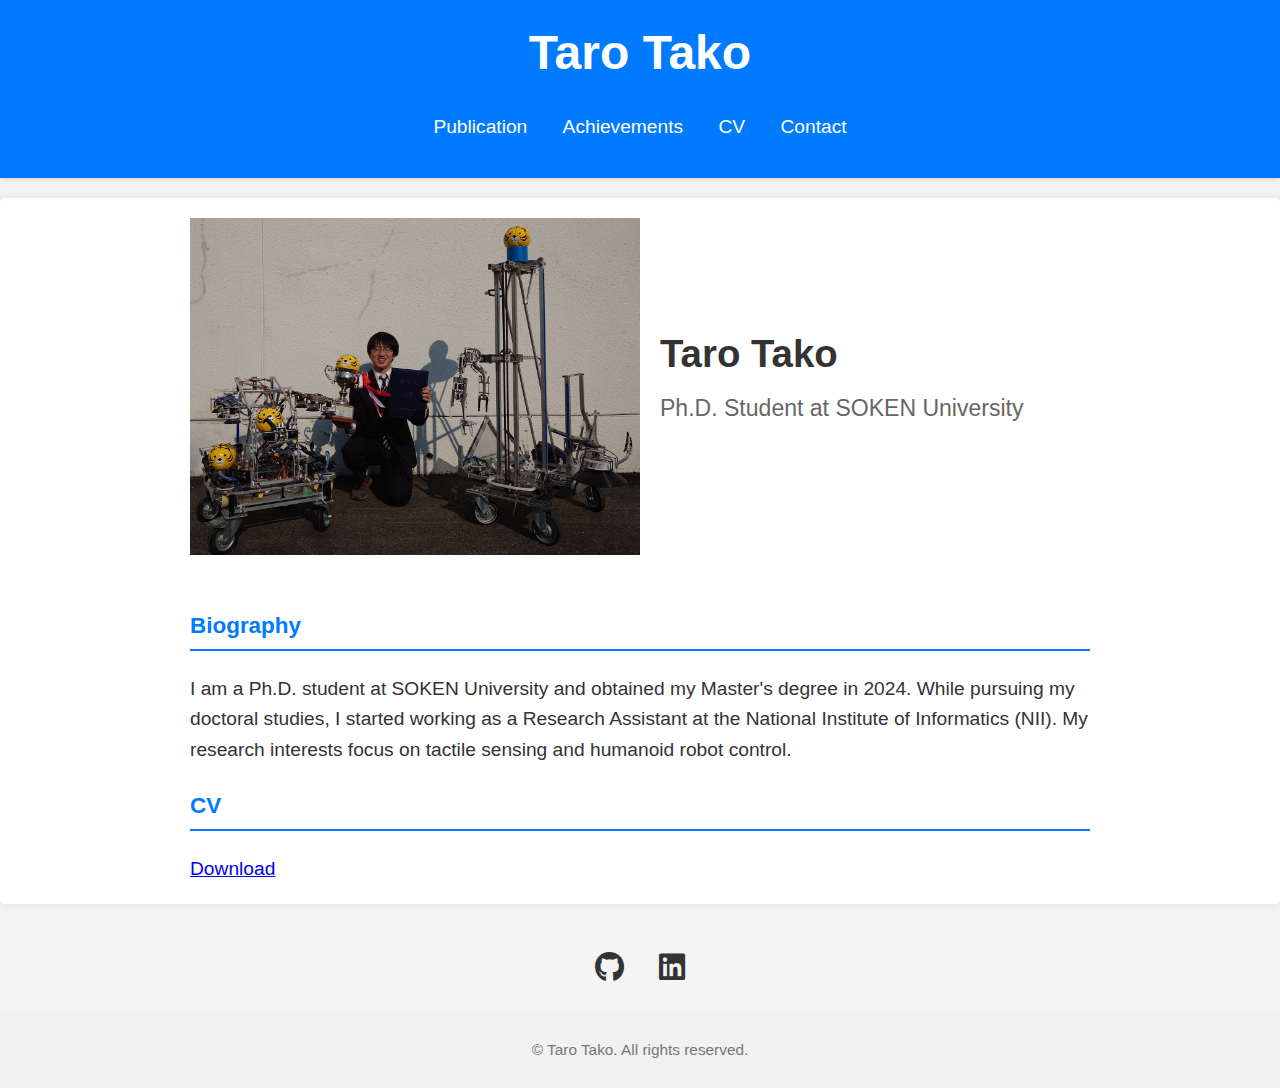
<file: index.html>
<!DOCTYPE html>
<html lang="ja">
<head>
    <meta charset="UTF-8">
    <meta name="viewport" content="width=device-width, initial-scale=1.0">
    <title>Portfolio</title>
    <link rel="stylesheet" href="css/style.css">
    <link rel="stylesheet" href="https://cdnjs.cloudflare.com/ajax/libs/font-awesome/6.0.0-beta3/css/all.min.css">
</head>
<body>
    <div id="header"></div> <!-- ヘッダーをここに読み込む -->
    <section>
        <div class="profile-container">
          <div class="profile-image-wrapper">
            <img src="images/tako.JPG" alt="Description of image" class="profile-image" />
          </div>
          <div class="profile-content">
            <div class="profile-text">
              <h2 class="profile-name">Taro Tako</h2>
              <p class="profile-subtitle">Ph.D. Student at SOKEN University</p>
            </div>
          </div>
        </div>
        <br>
        <div class="profile-bio">
        <h3>Biography</h3>
            <p>
            I am a Ph.D. student at SOKEN University and obtained my Master's degree in 2024. While pursuing my doctoral studies, I started working as a Research Assistant at the National Institute of Informatics (NII). My research interests focus on tactile sensing and humanoid robot control.
            </p>
        </div>
        <div class="profile-bio">
        <h3>CV</h3>
            <a href="script/cv/cv_generator.pdf">Download</a>
        </div>
    </section>
      
      
    <div class="social-icons">
        <a href="https://github.com/tabinohito" target="_blank" title="GitHub"><i class="fab fa-github"></i></a>
        <a href="https://jp.linkedin.com/in/%E5%A4%AA%E9%83%8E-%E7%94%B0%E5%85%89-78557a281" target="_blank" title="LinkedIn"><i class="fab fa-linkedin"></i></a>
        <!-- 他のSNSのリンクも追加可能 -->
    </div>

    <div id="footer"></div> <!-- フッターをここに読み込む -->

    <script src="js/script.js"></script>
</body>
</html>
</file>
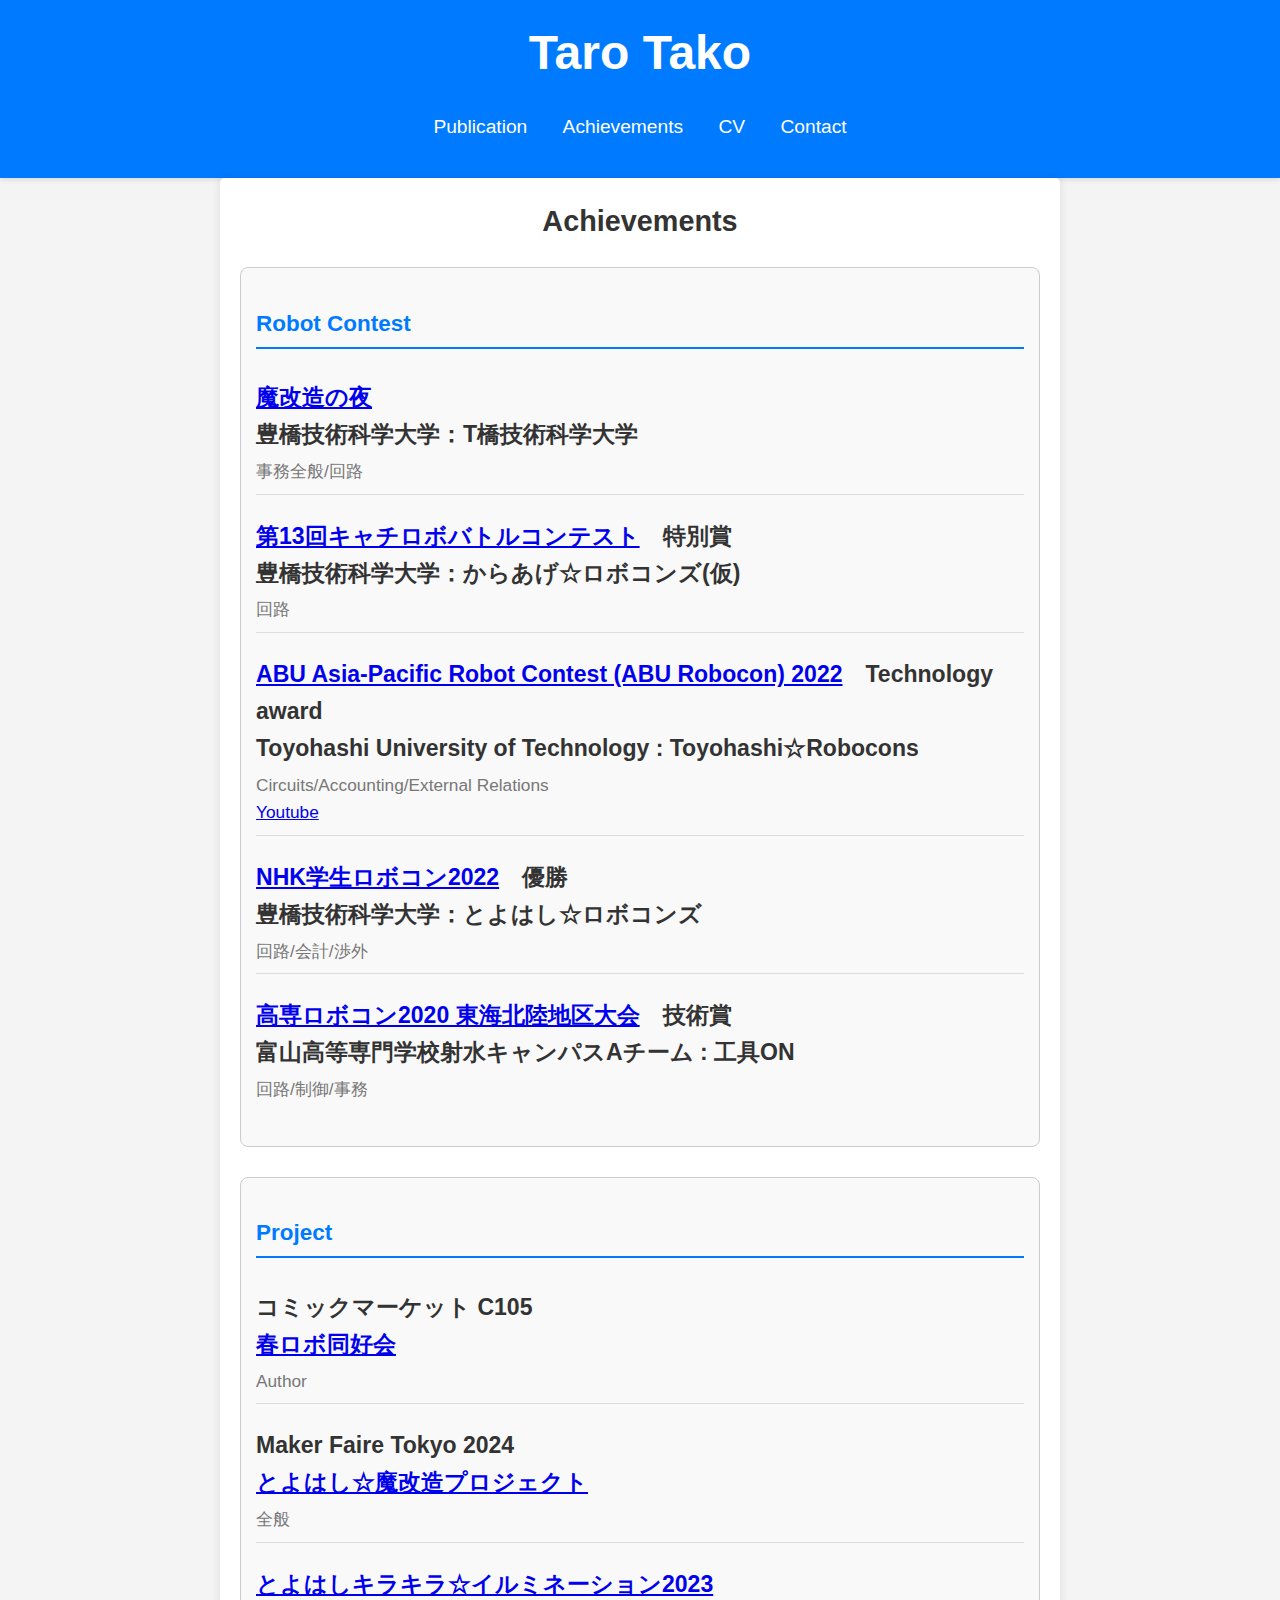
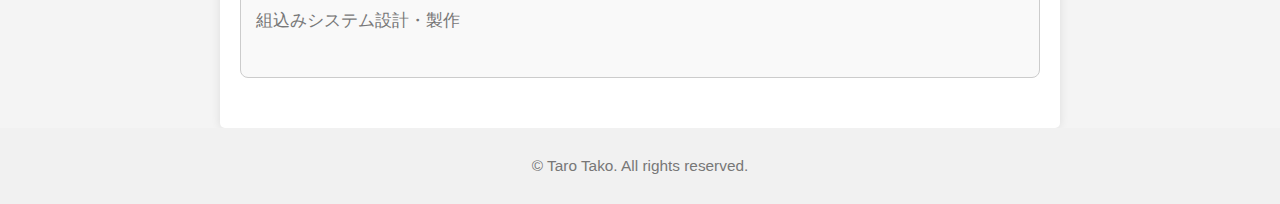
<file: achievements.html>
<!DOCTYPE html>
<html lang="ja">
<head>
  <meta charset="UTF-8">
  <meta name="viewport" content="width=device-width, initial-scale=1.0">
  <title>achievement</title>
  <link rel="stylesheet" href="css/style.css"> <!-- 外部CSSファイルの参照 -->
</head>
<body>
  <div id="header"></div> <!-- ヘッダーをここに読み込む -->
  <section class="achievement">
    <h2>Achievements</h2>
    <div class="achievements">
      <h3>Robot Contest</h3>
      <ul>
        <li>
          <div class="contest-title"><a href="https://www.nhk.jp/p/ts/6LQ2ZM4Z3Q/episode/te/Z12XG8PNW9/" target="_blank">魔改造の夜</a><br>豊橋技術科学大学：T橋技術科学大学</div>
          <div class="contest-description">事務全般/回路</div>
        </li>
        <li>
          <div class="contest-title"><a href="https://catchrobo.net/" target="_blank">第13回キャチロボバトルコンテスト</a>　特別賞<br>豊橋技術科学大学：からあげ☆ロボコンズ(仮)</div>
          <div class="contest-description">回路</div>
        </li>
        <li>
          <div class="contest-title"><a href="https://official-robocon.com/history/abu/history/twentyone/" target="_blank">ABU Asia-Pacific Robot Contest (ABU Robocon) 2022</a>　Technology award<br>Toyohashi University of Technology : Toyohashi☆Robocons</div>
          <div class="contest-description">Circuits/Accounting/External Relations<br><a href="https://youtu.be/6L_aHiXjan0?feature=shared" target="_blank">Youtube</a> </div>
        </li>
        <li>
          <div class="contest-title"><a href="https://official-robocon.com/history/gakusei/about/history/thirtyone/" target="_blank">NHK学生ロボコン2022</a>　優勝<br>豊橋技術科学大学：とよはし☆ロボコンズ</div>
          <div class="contest-description">回路/会計/渉外</div>
        </li>
        <li>
          <div class="contest-title"><a href="https://official-robocon.com/history/kosen/history/33th/" target="_blank">高専ロボコン2020 東海北陸地区大会</a>　技術賞<br>富山高等専門学校射水キャンパスAチーム : 工具ON </div>
          <div class="contest-description">回路/制御/事務</div>
        </li>
      </ul>
    </div>
    <div class="achievements">
    <h3>Project</h3>
      <ul>
        <li>
          <div class="contest-title"> コミックマーケット C105<br>
                                      <a href="https://booth.pm/ja/items/6656674"  target="_blank">春ロボ同好会</a></div>
          <div class="contest-description">Author</div>
        </li>
        <li>
          <div class="contest-title">Maker Faire Tokyo 2024<br><a href="https://makezine.jp/event/makers-mft2024/m0186/" target="_blank">とよはし☆魔改造プロジェクト</a></div>
          <div class="contest-description">全般</div>
        </li>
        <li>
          <div class="contest-title"><a href="https://1484machinaka.jp/event/9182" target="_blank">とよはしキラキラ☆イルミネーション2023</a></div>
          <div class="contest-description">組込みシステム設計・製作</div>
        </li>
      </ul>
    </div>
  </section>

  <div id="footer"></div> <!-- フッターをここに読み込む -->

  <script src="js/script.js"></script> <!-- JavaScriptファイルの参照 -->
</body>
</html>
</file>
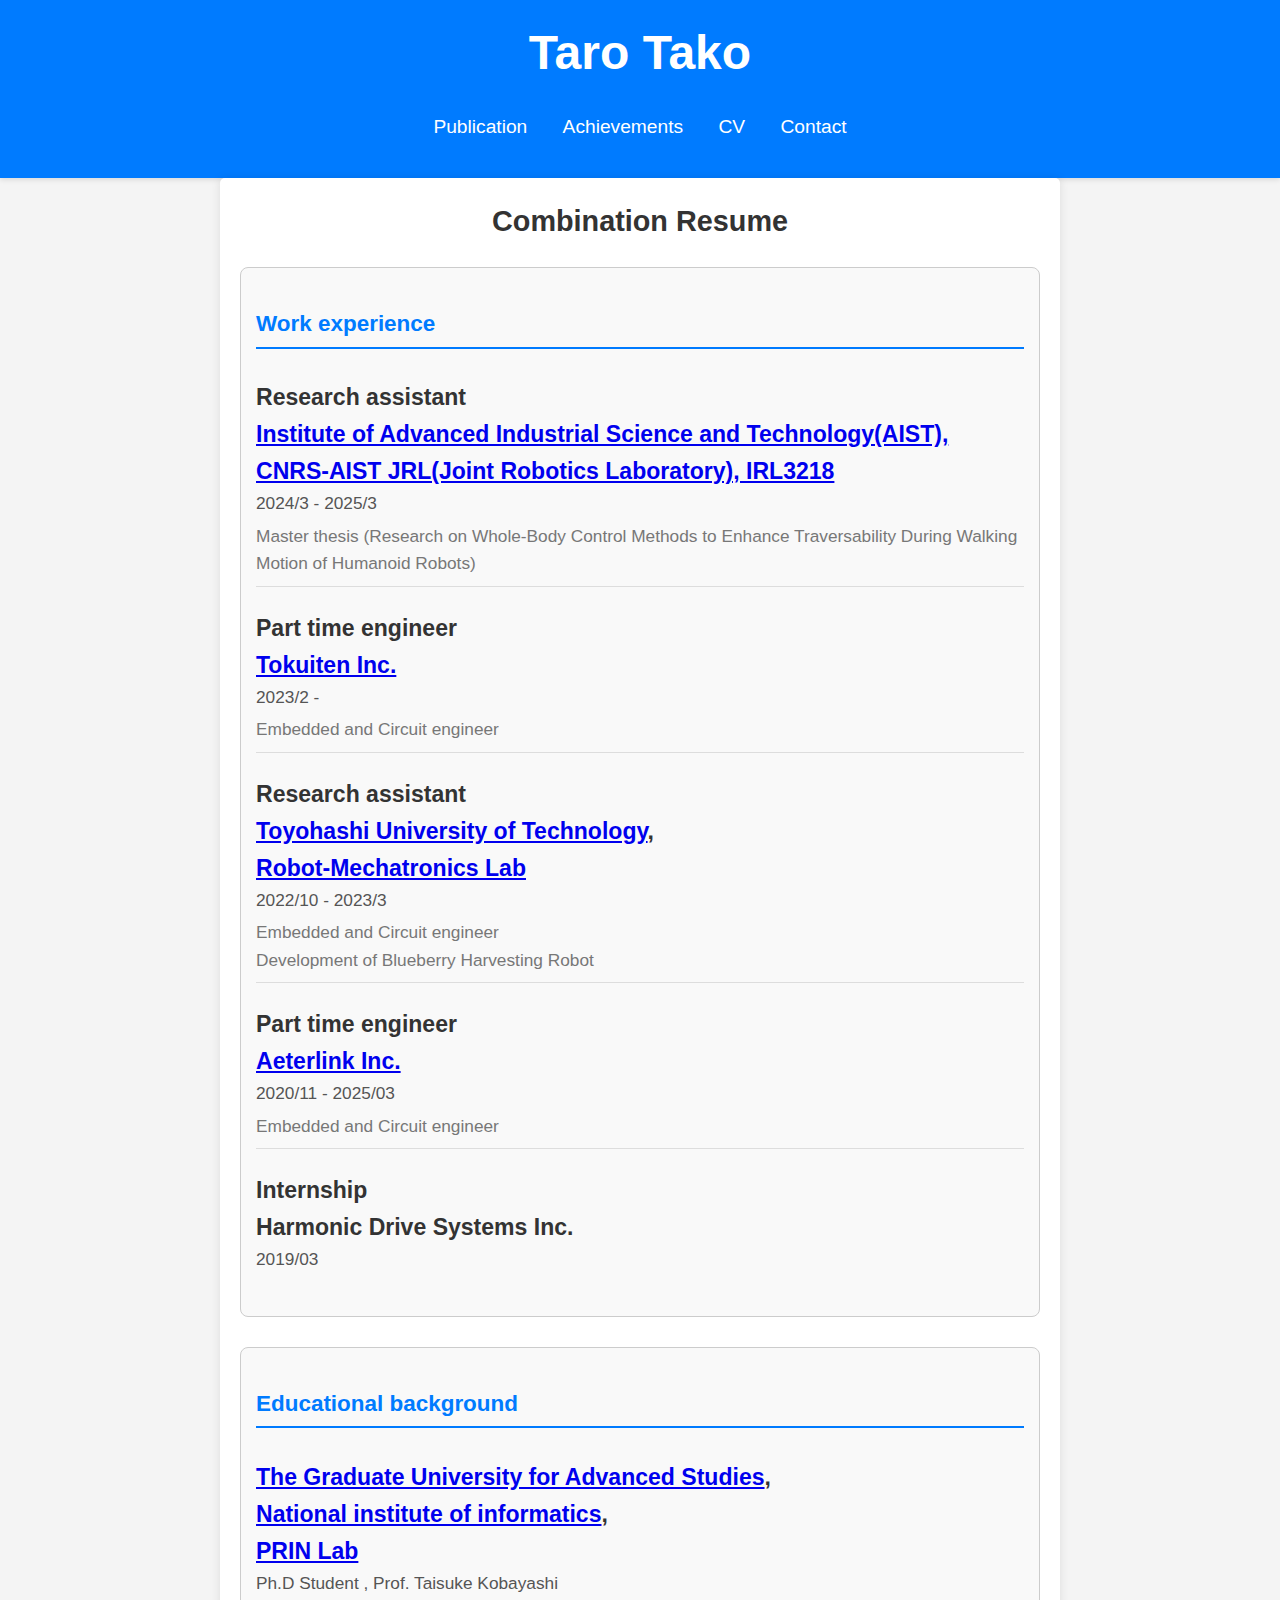
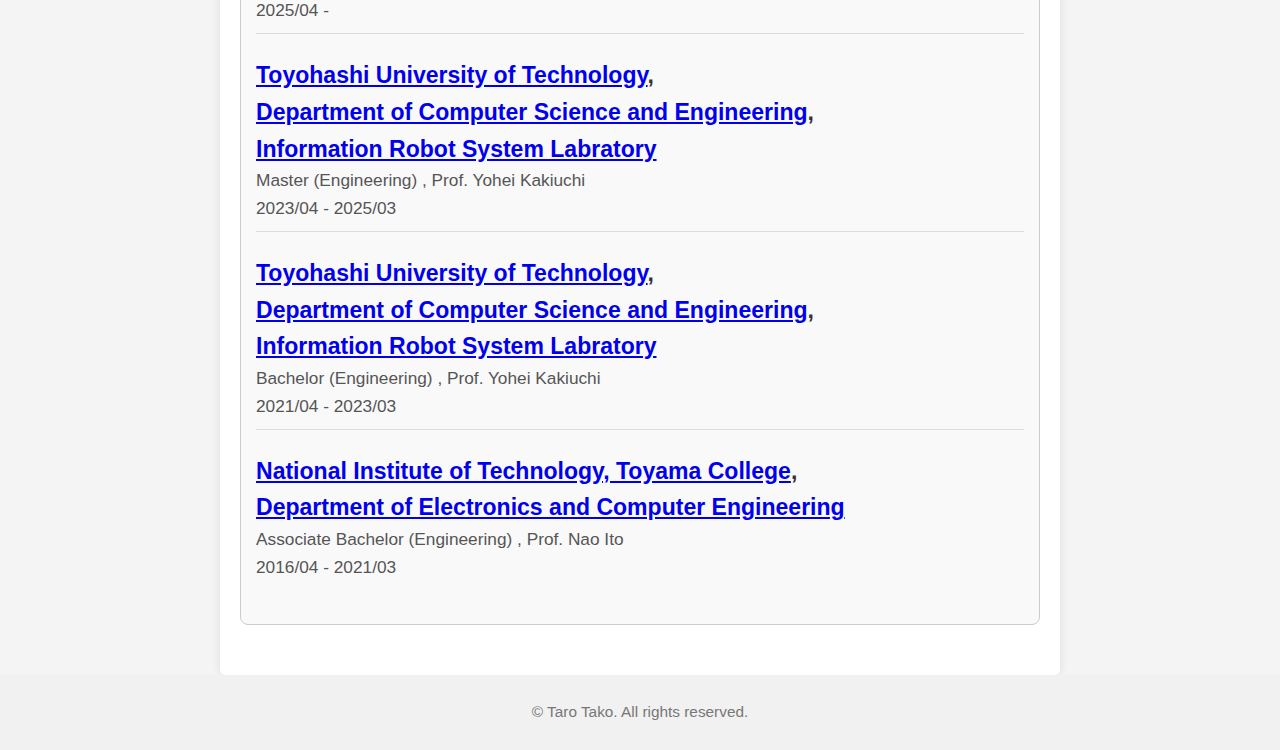
<file: combination_resume.html>
<!DOCTYPE html>
<html lang="ja">
<head>
  <meta charset="UTF-8">
  <meta name="viewport" content="width=device-width, initial-scale=1.0">
  <title>Combination Resume</title>
  <link rel="stylesheet" href="css/style.css"> <!-- 外部CSSファイルの参照 -->
</head>
<body>
  <div id="header"></div> <!-- ヘッダーをここに読み込む -->
  <section class="resume">
    <h2>Combination Resume</h2>
    <div class="experience">
        <h3>Work experience</h3>
        <ul>
          <li>
            <div class="job-title">Research assistant <br>  <a href="https://www.aist.go.jp/index_en.html" target="_blank">Institute of Advanced Industrial Science and Technology(AIST),</a> <br> 
                                                            <a href="https://unit.aist.go.jp/jrl-22022/en/index.html" target="_blank">CNRS-AIST JRL(Joint Robotics Laboratory), IRL3218</a></div>
            <div class="job-date">2024/3 - 2025/3</div>
            <div class="job-description">Master thesis (Research on Whole-Body Control Methods to Enhance Traversability During Walking Motion of Humanoid Robots)</div>
          </li>
          <li>
              <div class="job-title">Part time engineer <br> <a href="https://about.tokuiten.jp/" target="_blank">Tokuiten Inc.</a> </div>
              <div class="job-date">2023/2 - </div>
              <div class="job-description">Embedded and Circuit engineer</div>
            </li>
            <li>
                <div class="job-title">Research assistant <br> 
                  <a href="https://www.tut.ac.jp/english/" target="_blank">Toyohashi University of Technology</a>, <br>
                  <a href="https://www.rm.me.tut.ac.jp/en/" target="_blank">Robot-Mechatronics Lab</a></div>
                <div class="job-date">2022/10 - 2023/3</div>
                <div class="job-description">Embedded and Circuit engineer <br>Development of Blueberry Harvesting Robot</div>
            </li>
            <li>
                <div class="job-title">Part time engineer <br> <a href="https://aeterlink.com/" target="_blank"> Aeterlink Inc.</a> </div>
                <div class="job-date">2020/11 - 2025/03</div>
                <div class="job-description">Embedded and Circuit engineer</div>
            </li>
            <li>
                <div class="job-title">Internship <br> Harmonic Drive Systems Inc. </div>
                <div class="job-date">2019/03</div>
            </li>
        </ul>
    </div>

    <div class="education">
        <h3>Educational background</h3>
        <ul>
          <li>
            <div class="school-name">   <a href="https://www.soken.ac.jp/en/" target="_blank">The Graduate University for Advanced Studies</a>,<br>
                                        <a href="https://www.nii.ac.jp/en/" target="_blank">National institute of informatics</a>,<br>
                                        <a href="https://prinlab.org/" target="_blank">PRIN Lab</a></div>
            <div class="degree">Ph.D Student , Prof. Taisuke Kobayashi</div>
            <div class="edu-date">2025/04 - </div>
          </li>
          <li>
            <div class="school-name">   <a href="https://www.tut.ac.jp/english/" target="_blank">Toyohashi University of Technology</a>, <br>
                                        <a href="https://cs.tut.ac.jp/en/" target="_blank">Department of Computer Science and Engineering</a>, <br>
                                        <a href="https://irsl.eiiris.tut.ac.jp/index.html" target="_blank">Information Robot System Labratory</a></div>
            <div class="degree">Master (Engineering) , Prof. Yohei Kakiuchi</div>
            <div class="edu-date">2023/04 - 2025/03</div>
          </li>
          <li>
              <div class="school-name"> <a href="https://www.tut.ac.jp/english/" target="_blank">Toyohashi University of Technology</a>, <br>
                                        <a href="https://cs.tut.ac.jp/en/" target="_blank">Department of Computer Science and Engineering</a>, <br>
                                        <a href="https://irsl.eiiris.tut.ac.jp/index.html" target="_blank">Information Robot System Labratory</a></div>
              <div class="degree">Bachelor (Engineering) , Prof. Yohei Kakiuchi</div>
              <div class="edu-date">2021/04 - 2023/03</div>
          </li>
          <li>
              <div class="school-name"> <a href="https://www.nc-toyama.ac.jp/en/" target="_blank">National Institute of Technology, Toyama College</a>, <br>
                                        <a href="https://www.nc-toyama.ac.jp/en/departments/ei/" target="_blank">Department of Electronics and Computer Engineering</a> </div>
              <div class="degree">Associate Bachelor (Engineering) , Prof. Nao Ito</div>
              <div class="edu-date">2016/04 - 2021/03</div>
          </li>
        </ul>
    </div>
  </section>

  <div id="footer"></div> <!-- フッターをここに読み込む -->
  <script src="js/script.js"></script> <!-- JavaScriptファイルの参照 -->

</body>
</html>
</file>
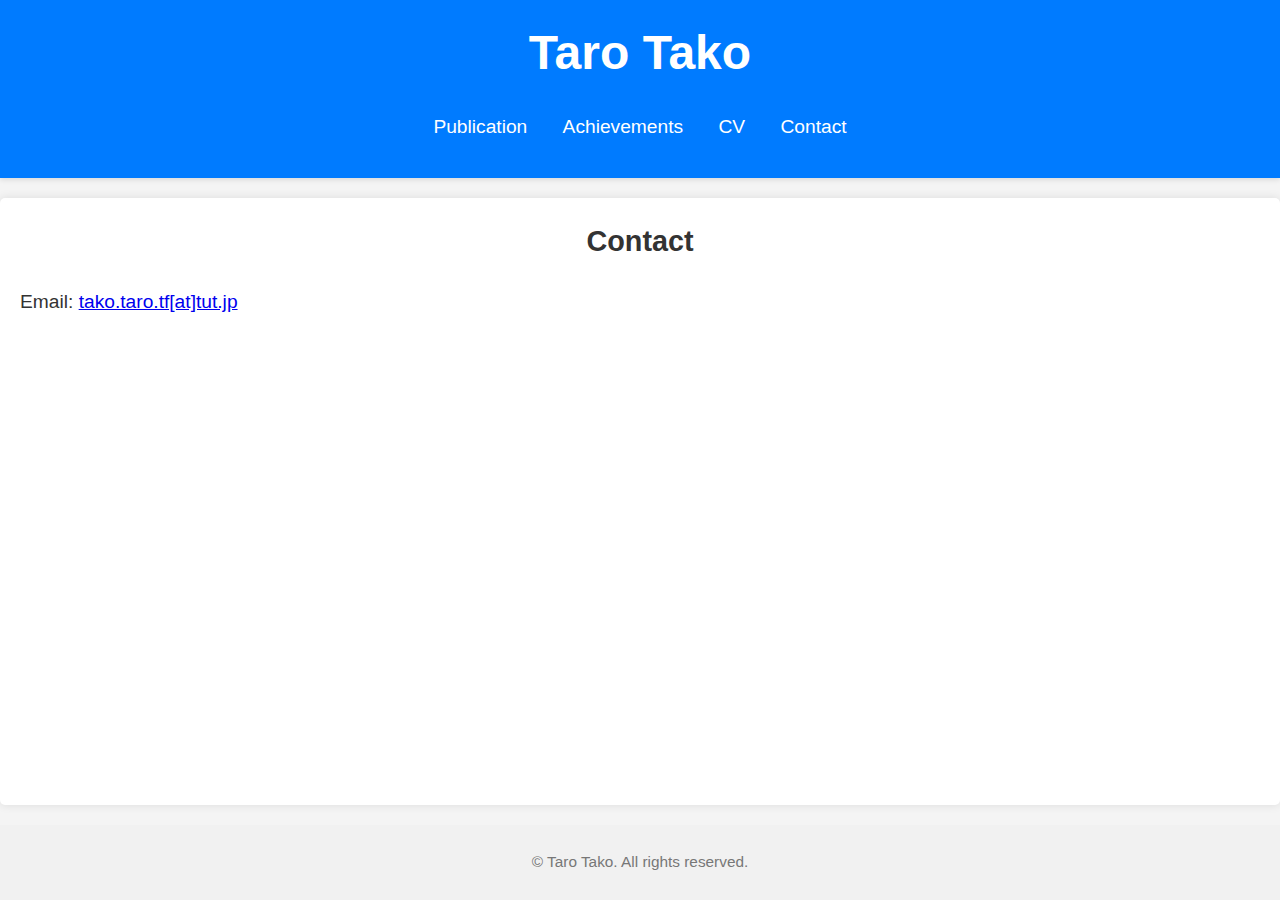
<file: contact.html>
<!DOCTYPE html>
<html lang="ja">
<head>
  <meta charset="UTF-8">
  <meta name="viewport" content="width=device-width, initial-scale=1.0">
  <title>Contact</title>
  <link rel="stylesheet" href="css/style.css"> <!-- 外部CSSファイルの参照 -->
</head>
<body>
  <div id="header"></div> <!-- ヘッダーをここに読み込む -->

  <section id="main-content">
      <h2>Contact</h2>
      <p>Email: <a href="mailto:tako.taro.tf@tut.jp">tako.taro.tf[at]tut.jp</a></p>
  </section>

  <div id="footer"></div> <!-- フッターをここに読み込む -->

  <script src="js/script.js"></script> <!-- JavaScriptファイルの参照 -->
</body>
</html>
</file>
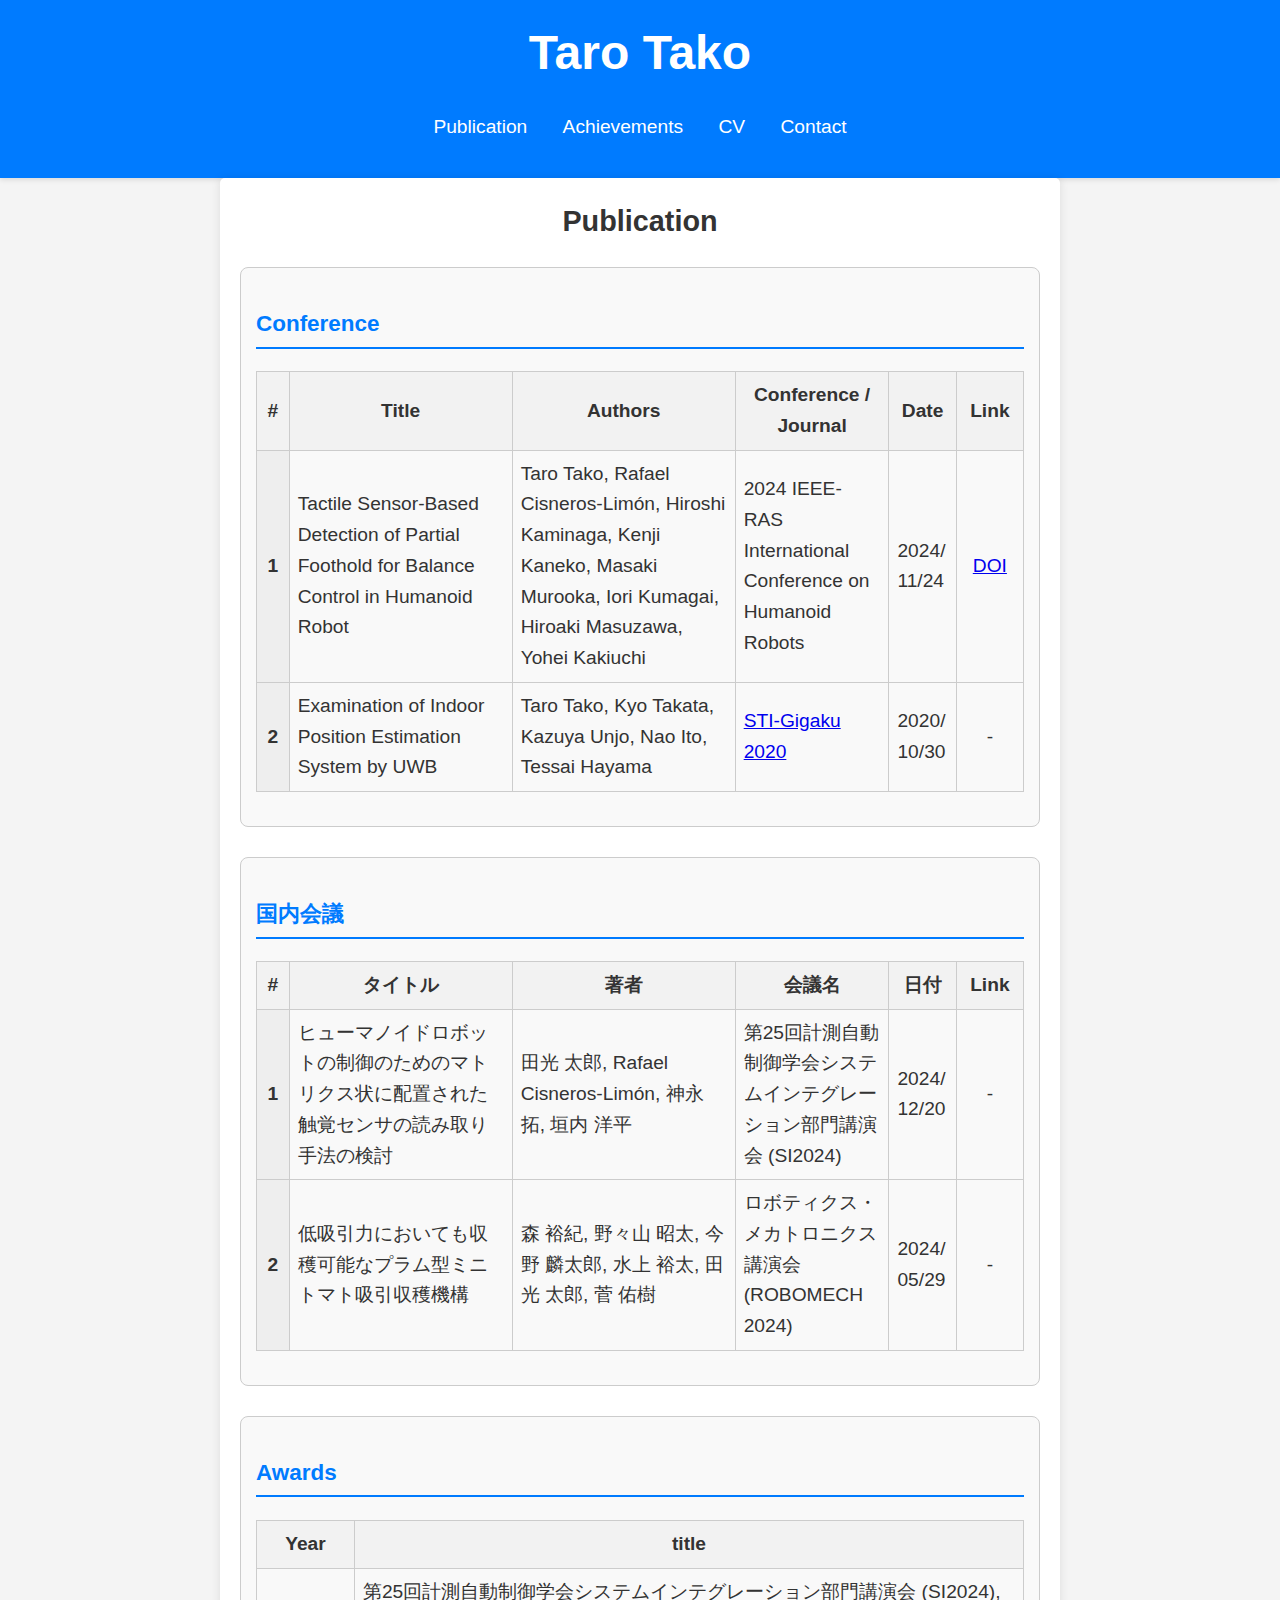
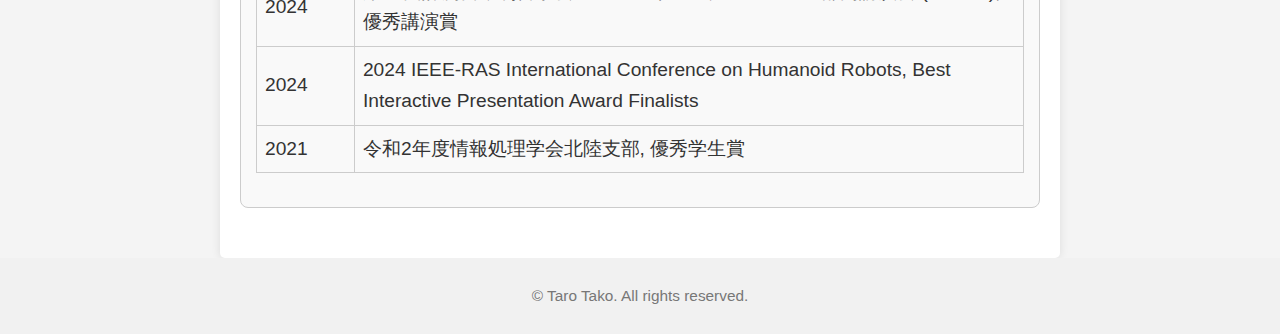
<file: publication.html>
<!DOCTYPE html>
<html lang="ja">
<head>
  <meta charset="UTF-8">
  <meta name="viewport" content="width=device-width, initial-scale=1.0">
  <title>Research</title>
  <link rel="stylesheet" href="css/style.css"> <!-- 外部CSSファイルの参照 -->
</head>
<body>
  <div id="header"></div> <!-- ヘッダーをここに読み込む -->
  <section class="publication">
    <h2>Publication</h2>
    <div class="publications">
      <h3>Conference</h3>
      <ul>
      <table class="publication-table">
        <thead>
          <tr>
            <th>#</th>
            <th>Title</th>
            <th>Authors</th>
            <th>Conference / Journal</th>
            <th>Date</th>
            <th>Link</th>
          </tr>
        </thead>
        <tbody id="publicationBody">
          <tr>
            <td class="index-col"></td>
            <td>
              Tactile Sensor-Based Detection of Partial Foothold for Balance Control in Humanoid Robot
            </td>
            <td>
              Taro Tako, Rafael Cisneros-Limón, Hiroshi Kaminaga, Kenji Kaneko, Masaki Murooka, Iori Kumagai, Hiroaki Masuzawa, Yohei Kakiuchi
            </td>
            <td>2024 IEEE-RAS International Conference on Humanoid Robots</td>
            <td>2024/11/24</td>
            <td><a href="https://doi.org/10.1109/Humanoids58906.2024.10769855">DOI</a></td>
          </tr>
          <tr>
            <td class="index-col"></td>
            <td>Examination of Indoor Position Estimation System by UWB</td>
            <td>
              Taro Tako, Kyo Takata, Kazuya Unjo, Nao Ito, Tessai Hayama
            </td>
            <td><a href="https://sites.google.com/view/sti-gigaku-2020">STI-Gigaku 2020</a></td>
            <td>2020/10/30</td>
            <td>-</td>
          </tr>
        </tbody>
      </table>
    </div>

    <div class="publications">
      <h3>国内会議</h3>
      <ul>
      <table class="publication-domestic-table">
        <thead>
          <tr>
            <th>#</th>
            <th>タイトル</th>
            <th>著者</th>
            <th>会議名</th>
            <th>日付</th>
            <th>Link</th>
          </tr>
        </thead>
        <tbody id="publicationBody">
          <tr>
            <td class="index-col"></td>
            <td>ヒューマノイドロボットの制御のためのマトリクス状に配置された触覚センサの読み取り手法の検討</td>
            <td>
              田光 太郎, Rafael Cisneros-Limón, 神永 拓, 垣内 洋平
            </td>
            <td>第25回計測自動制御学会システムインテグレーション部門講演会 (SI2024)</td>
            <td>2024/12/20</td>
            <td>-</td>
          </tr>
          <tr>
            <td class="index-col"></td>
            <td>
              低吸引力においても収穫可能なプラム型ミニトマト吸引収穫機構
            </td>
            <td>
              森 裕紀, 野々山 昭太, 今野 麟太郎, 水上 裕太, 田光 太郎, 菅 佑樹
            </td>
            <td>ロボティクス・メカトロニクス講演会 (ROBOMECH 2024)</td>
            <td>2024/05/29</td>
            <td>-</td>
          </tr>
        </tbody>
      </table>
    </div>

    <div class="awards">
      <h3>Awards</h3>
      <ul>
      <table class="award-table">
        <thead>
          <tr>
            <th>Year</th>
            <th>title</th>
          </tr>
        </thead>
        <tbody id="awardBody">
          <tr>
            <td>2024</td>
            <td>第25回計測自動制御学会システムインテグレーション部門講演会 (SI2024), 優秀講演賞</td>
          </tr>
          <tr>
            <td>2024</td>
            <td>2024 IEEE-RAS International Conference on Humanoid Robots, Best Interactive Presentation Award Finalists</td>
          </tr>
          <tr>
            <td>2021</td>
            <td>令和2年度情報処理学会北陸支部, 優秀学生賞</td>
          </tr>
        </tbody>
      </table>
    </div>
  </section>

  <div id="footer"></div> <!-- フッターをここに読み込む -->
  <script src="js/script.js"></script> <!-- JavaScriptファイルの参照 -->
</body>
</html>
</file>
<file: css/style.css>
/* 全体設定 */
body {
    display: flex;
    flex-direction: column;
    min-height: 100vh;
    font-family: 'Arial', sans-serif;
    line-height: 1.6;
    margin: 0;
    padding: 0;
    background-color: #f4f4f4;
    color: #333;
}

/* ヘッダー */
header {
    background: #007bff;
    color: white;
    padding: 15px 0;
    text-align: center;
    box-shadow: 0 2px 5px rgba(0, 0, 0, 0.1);
}

/* タイトル */
h1 {
    margin: 0;
    font-size: 2.5em;
}

/* ナビゲーション */
nav {
    margin: 20px 0;
}

nav a {
    margin: 0 15px;
    text-decoration: none;
    color: white;
    transition: color 0.3s;
}

nav a:hover {
    color: #ffd700; /* ホバー時の色 */
}

/* セクション */
section {
    flex: 1; /* 残りのスペースを占める */
    background: white;
    padding: 20px;
    margin: 20px 0;
    border-radius: 5px;
    box-shadow: 0 0 10px rgba(0, 0, 0, 0.1);
}

/* セクションタイトル */
h2 {
    color: #007bff;
    margin-top: 0;
}

/* リスト */
ul {
    list-style-type: none;
    padding: 0;
}

ul li {
    padding: 8px 0;
    border-bottom: 1px solid #ddd;
}

ul li:last-child {
    border-bottom: none;
}

/* フッター */
footer {
    background-color: #f1f1f1; /* 背景色の例 */
    padding: 10px;
    text-align: center;
    margin-top: auto; /* 自動的にスペースを埋める */
    font-size: 0.8em;
    color: #777;
}

.resume,
.publication,
.achievement {
    max-width: 800px;
    margin: 0 auto;
    padding: 20px;
    font-family: Arial, sans-serif;
}

h2 {
    text-align: center;
    color: #333;
}

.experience,
.education,
.publications,
.awards,
.achievements {
    margin-bottom: 30px;
    border: 1px solid #ccc;
    border-radius: 8px;
    padding: 15px;
    background-color: #f9f9f9;
}

h3 {
    color: #007BFF;
    border-bottom: 2px solid #007BFF;
    padding-bottom: 5px;
}

li {
    margin-bottom: 15px;
}

.job-title,
.school-name,
.contest-title {
    font-weight: bold;
    font-size: 1.2em;
}

.job-date,
.degree,
.edu-date,
.contest-date {
    color: #555;
    font-size: 0.9em;
}

.job-description,
.edu-description,
.contest-description {
    display: block;
    font-size: 0.9em;
    color: #777;
    margin-top: 5px;
}

.publication-table,
.award-table,
.publication-domestic-table {
    width: 100%;
    border-collapse: collapse;
    margin-top: 1em;
    font-family: Arial, sans-serif;
    table-layout: fixed; /* セルの幅を固定 */
}

.publication-table th,
.publication-table td,
.award-table th,
.award-table td,
.publication-domestic-table th,
.publication-domestic-table td {
    border: 1px solid #ccc;
    padding: 8px;
    text-align: left;
    word-wrap: break-word; /* 長い単語を折り返し */
    overflow-wrap: break-word;
}

.publication-table th,
.award-table th,
.publication-domestic-table th {
    background-color: #f2f2f2;
    font-weight: bold;
    text-align: center;
}

.publication-domestic-table .index-col,
.publication-table .index-col {
    text-align: center;
    font-weight: bold;
    background-color: #eee;
    width: 5%; /* インデックス列の幅を固定 */
}

/* 各列の幅を固定 */
.publication-table th:nth-child(1),
.publication-table td:nth-child(1),
.award-table th:nth-child(1),
.award-table td:nth-child(1),
.publication-domestic-table th:nth-child(1),
.publication-domestic-table td:nth-child(1) {
    width: 2.5%; /* インデックス */
}

.publication-table th:nth-child(2),
.publication-table td:nth-child(2),
.award-table th:nth-child(2),
.award-table td:nth-child(2),
.publication-domestic-table th:nth-child(2),
.publication-domestic-table td:nth-child(2) {
    width: 30%; /* タイトル */
}

.publication-table th:nth-child(3),
.publication-table td:nth-child(3),
.award-table th:nth-child(3),
.award-table td:nth-child(3),
.publication-domestic-table th:nth-child(3),
.publication-domestic-table td:nth-child(3) {
    width: 30%; /* 著者 */
}

.publication-table th:nth-child(4),
.publication-table td:nth-child(4),
.award-table th:nth-child(4),
.award-table td:nth-child(4),
.publication-domestic-table th:nth-child(4),
.publication-domestic-table td:nth-child(4) {
    width: 20%; /* 会議 / ジャーナル */
}

.publication-table th:nth-child(5),
.publication-table td:nth-child(5),
.award-table th:nth-child(5),
.award-table td:nth-child(5),
.publication-domestic-table th:nth-child(5),
.publication-domestic-table td:nth-child(5) {
    width: 7.5%; /* 日付 */
}

.publication-table th:nth-child(6),
.publication-table td:nth-child(6),
.award-table th:nth-child(6),
.award-table td:nth-child(6),
.publication-domestic-table th:nth-child(6),
.publication-domestic-table td:nth-child(6) {
    width: 7.5%; /* リンク */
    text-align: center;
}

/* ソーシャルアイコン */
.social-icons {
    text-align: center;
    margin: 20px 0;
}

.social-icons a {
    margin: 0 15px;
    font-size: 30px; /* アイコンのサイズ */
    color: #333; /* アイコンの色 */
    text-decoration: none; /* 下線を消す */
}

.social-icons a:hover {
    color: #007bff; /* ホバー時の色 */
}

body {
    text-align: left;
    font-size: 1.2em;
    margin: 0;
    padding: 0;
}

.profile-container {
    display: flex;
    align-items: center; /* ← 中央揃えのキモ */
    max-width: 900px;
    margin: 0 auto;
    gap: 20px;
}

.profile-image-wrapper {
    width: 50%; /* 写真はページの50%幅 */
}

.profile-image {
    width: 100%;
    height: auto;
    display: block;
    object-fit: cover;
}

.profile-content {
    flex: 1;
    display: flex;
    flex-direction: column;
    justify-content: center; /* ← 名前・肩書きを縦中央に */
}

.profile-text {
    text-align: left;
}

.profile-name {
    font-size: 2.0em;
    margin: 0;
    text-align: left;
}

.profile-subtitle {
    font-size: 1.2em;
    color: #666;
    margin-top: 5px;
}

.profile-bio {
    max-width: 900px;
    margin: 20px auto 0 auto;
    padding: 0 20px;
    text-align: left;
}

@media (max-width: 768px) {
    .profile-container {
        flex-direction: column;
        align-items: flex-start; /* モバイルでは上揃え */
    }

    .profile-image-wrapper,
    .profile-content {
        width: 100%;
    }

    .profile-bio {
        padding: 10px;
    }
}
</file>
